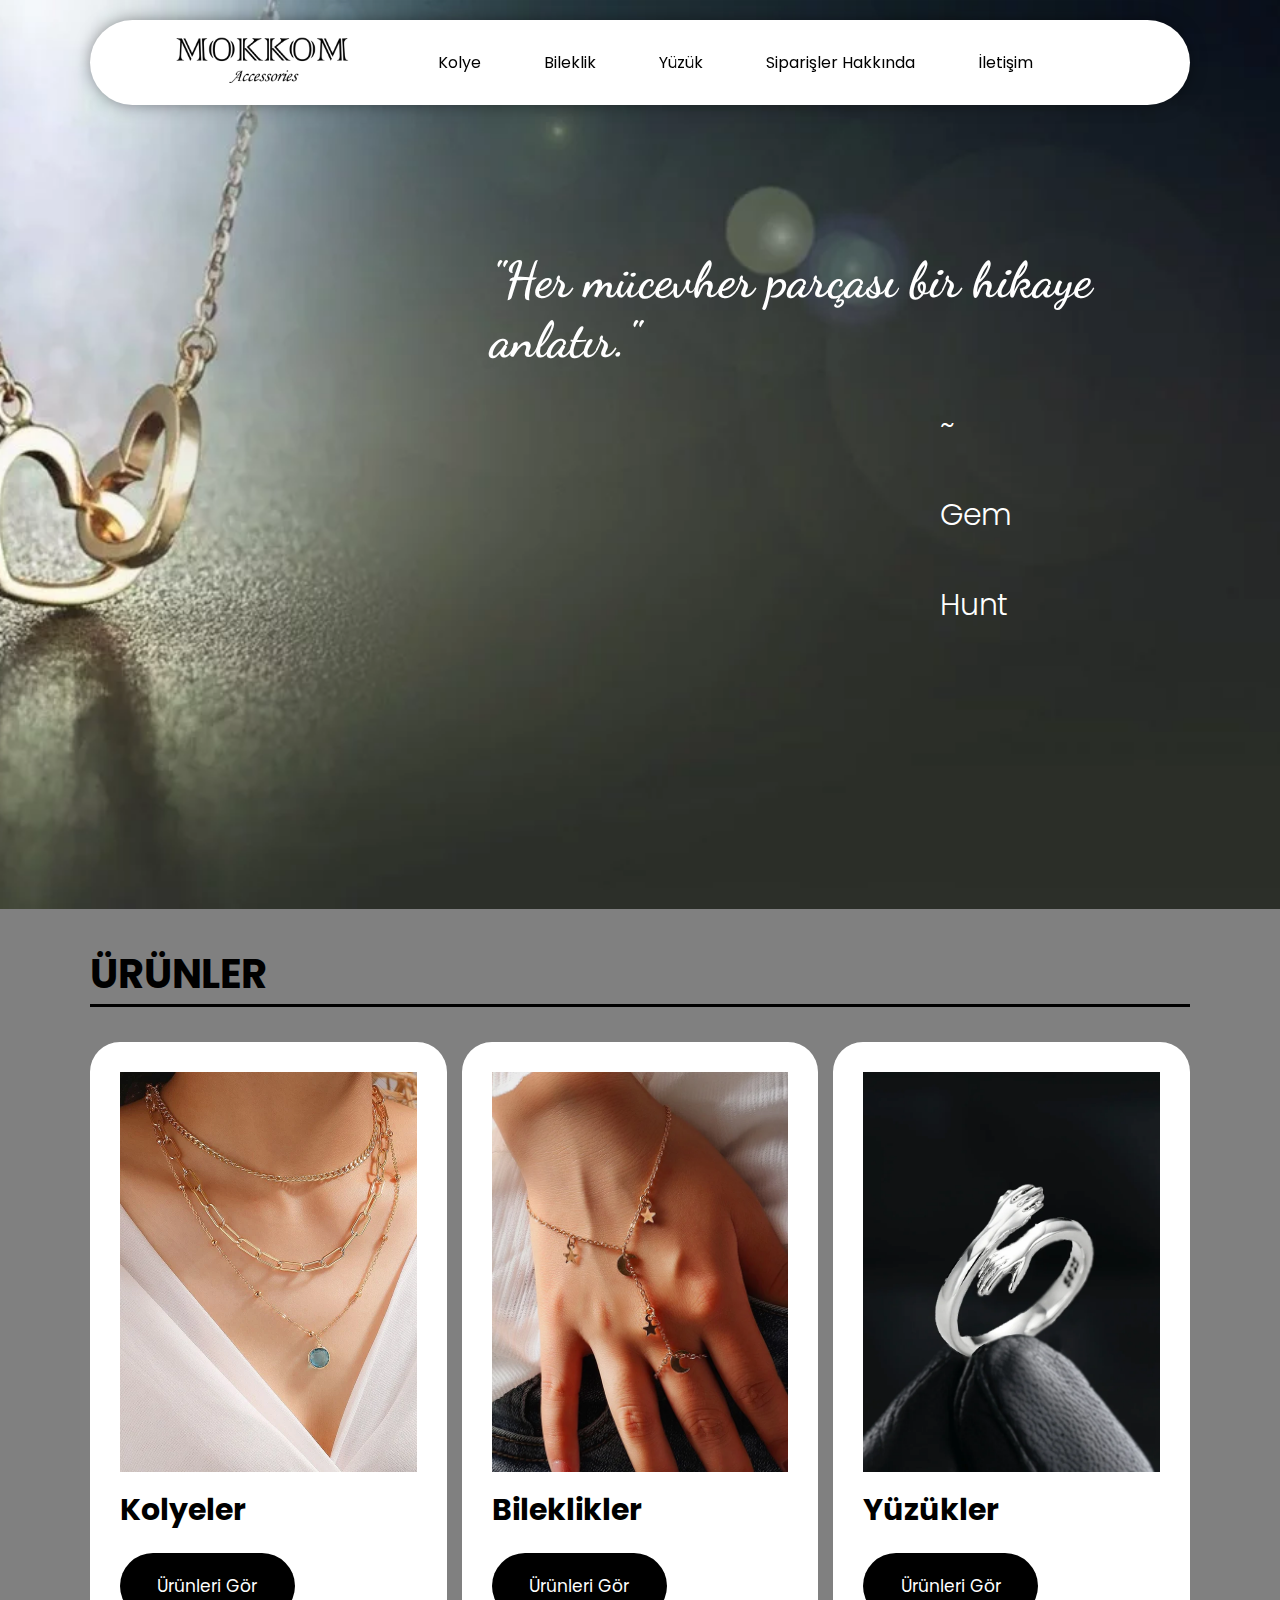
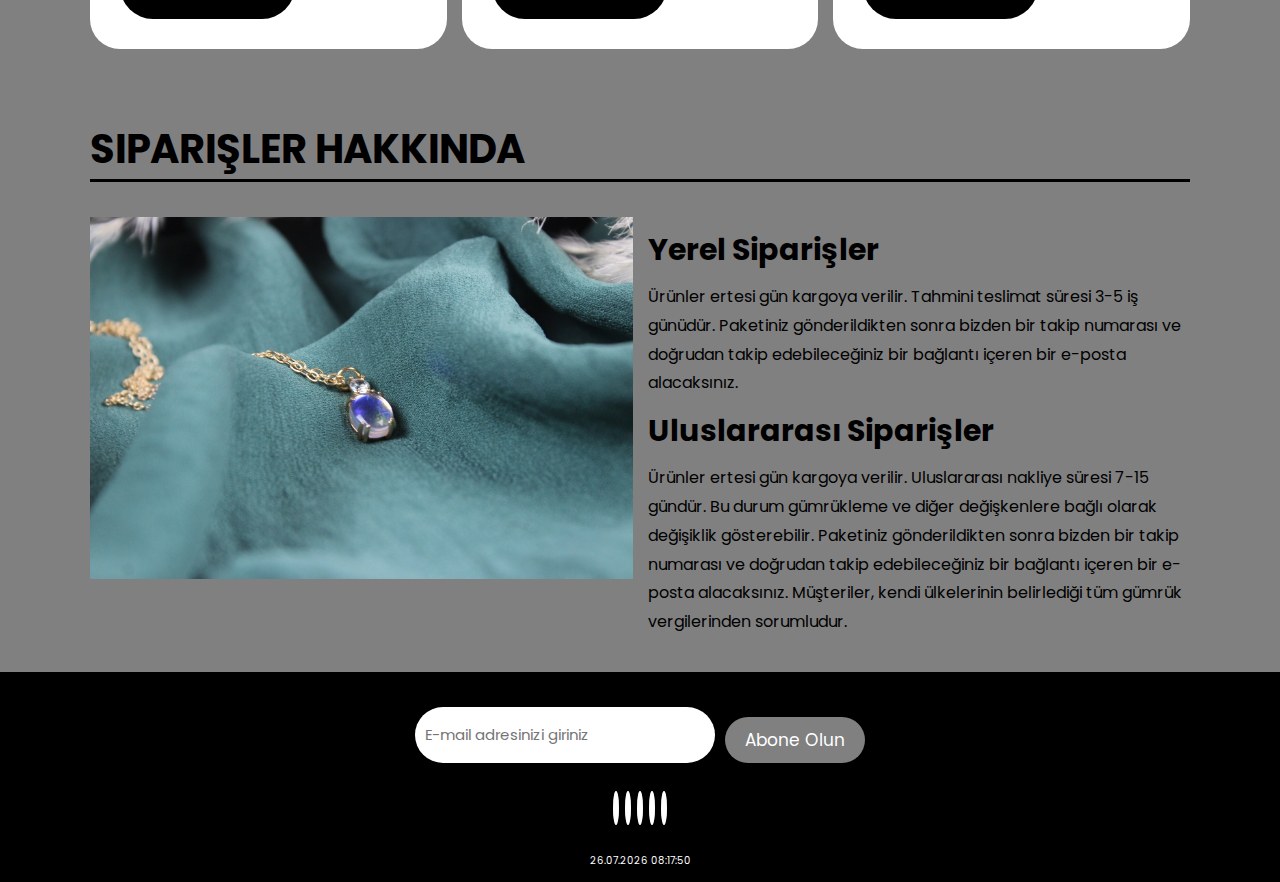
<file: index.html>
<!DOCTYPE html>
<html lang="en">
  <head>
    <meta charset="UTF-8" />
    <meta name="viewport" content="width=device-width, initial-scale=1.0" />
    <title>MOKKOM Accessories</title>

    <!-- Icon kütüphanesi -->
    <link
      rel="stylesheet"
      href="https://cdnjs.cloudflare.com/ajax/libs/font-awesome/6.4.2/css/all.min.css"
      integrity="sha512-z3gLpd7yknf1YoNbCzqRKc4qyor8gaKU1qmn+CShxbuBusANI9QpRohGBreCFkKxLhei6S9CQXFEbbKuqLg0DA=="
      crossorigin="anonymous"
      referrerpolicy="no-referrer"
    />
    <link rel="stylesheet" href="style.css" />
  </head>
  <body>
    <!-- Header start -->
    <header class="header">
      <a href="index.html">
        <img src="logos.webp" class="logo" alt="" />
      </a>
      <nav class="navbar">
        <a href="necklace.html">Kolye</a>
        <a href="bracelet.html">Bileklik</a>
        <a href="ring.html">Yüzük</a>
        <a href="#about">Siparişler Hakkında</a>
        <a href="contact.html">İletişim</a>
      </nav>
      <div class="buttons">
        <button id="buttonsShoping">
          <i class="fa-solid fa-cart-shopping"></i>
        </button>
      </div>
      <div class="cart-items-container" id="cardContainer"></div>
    </header>
    <!-- Header end -->

    <!-- Anasayfa start -->
    <section class="home">
      <div class="content">
        <h3>"Her mücevher parçası bir hikaye anlatır."</h3>
        <p>~ Gem Hunt</p>
      </div>
    </section>
    <!-- Anasayfa end -->

    <!-- Ürünler start -->
    <section class="products">
      <h1 class="heading">Ürünler</h1>
      <div class="box-container">
        <div class="box">
          <div class="box-head">
            <img src="necklace.webp" alt="Kolye" />
            <h3>Kolyeler</h3>
          </div>
          <div class="box-bottom">
            <a href="necklace.html" class="btn">Ürünleri Gör</a>
          </div>
        </div>
        <div class="box">
          <div class="box-head">
            <img src="bracelet.webp" alt="Bileklik" />
            <h3>Bileklikler</h3>
          </div>
          <div class="box-bottom">
            <a href="bracelet.html" class="btn">Ürünleri Gör</a>
          </div>
        </div>
        <div class="box">
          <div class="box-head">
            <img src="hugring.webp" alt="Yüzük" />
            <h3>Yüzükler</h3>
          </div>
          <div class="box-bottom">
            <a href="ring.html" class="btn">Ürünleri Gör</a>
          </div>
        </div>
      </div>
    </section>
    <!-- Ürünler end -->

    <!-- Hakkımızda start -->
    <section id="about" class="about">
      <h1 class="heading">Siparişler Hakkında</h1>
      <div class="row">
        <div class="image">
          <img src="necklaces.jpg" alt="about" />
        </div>
        <div class="content">
          <h3>Yerel Siparişler</h3>
          <p>
            Ürünler ertesi gün kargoya verilir. Tahmini teslimat süresi 3-5 iş
            günüdür. Paketiniz gönderildikten sonra bizden bir takip numarası ve
            doğrudan takip edebileceğiniz bir bağlantı içeren bir e-posta
            alacaksınız.
          </p>
          <h3>Uluslararası Siparişler</h3>
          <p>
            Ürünler ertesi gün kargoya verilir. Uluslararası nakliye süresi 7-15
            gündür. Bu durum gümrükleme ve diğer değişkenlere bağlı olarak
            değişiklik gösterebilir. Paketiniz gönderildikten sonra bizden bir
            takip numarası ve doğrudan takip edebileceğiniz bir bağlantı içeren
            bir e-posta alacaksınız. Müşteriler, kendi ülkelerinin belirlediği
            tüm gümrük vergilerinden sorumludur.
          </p>
        </div>
      </div>
    </section>
    <!-- Hakkımızda end -->

    <!-- Footer start -->
    <section class="footer">
      <div class="email">
        <input
          type="text"
          class="email-input"
          placeholder="E-mail adresinizi giriniz"
        />
        <button class="btn btn-primary">Abone Olun</button>
      </div>
      <div class="share">
        <a href="#" class="fab fa-facebook"></a>
        <a
          href="https://www.instagram.com/mokkomaccessories/"
          class="fab fa-instagram"
        ></a>
        <a
          href="https://tr.pinterest.com/MokkomAccessories"
          class="fab fa-pinterest"
        ></a>
        <a href="#" class="fab fa-linkedin"></a>
        <a
          href="https://www.etsy.com/shop/MokkomAccessories"
          class="fab fa-etsy"
        ></a>
      </div>
      <div class="time" id="zaman"></div>
    </section>
    <!-- Footer end -->

    <script src="script.js"></script>
  </body>
</html>

<!-- site yapımında kullanılan görsel kaynakları
https://www.mokkomonline.com/
https://stock.adobe.com/images/vector-horizontal-banner-with-silver-and-black-tropical-leaves-on-dark-background-best-as-web-banner/326596944 -->
</file>
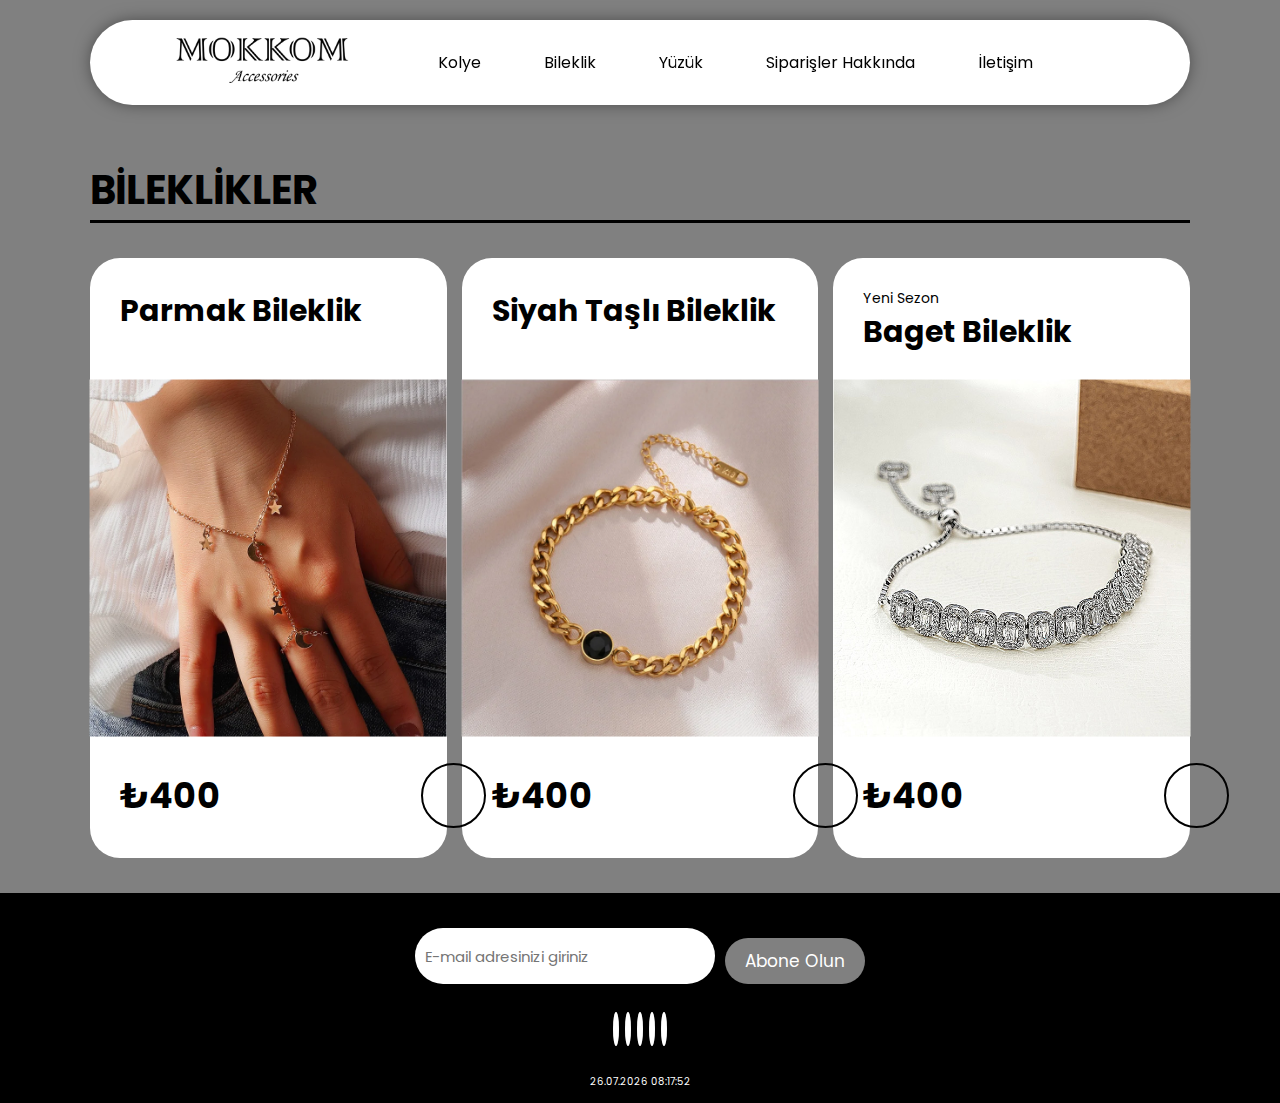
<file: bracelet.html>
<!DOCTYPE html>
<html lang="en">
  <head>
    <meta charset="UTF-8" />
    <meta name="viewport" content="width=device-width, initial-scale=1.0" />
    <title>Bileklik</title>

    <!-- Icon kütüphanesi -->
    <link
      rel="stylesheet"
      href="https://cdnjs.cloudflare.com/ajax/libs/font-awesome/6.4.2/css/all.min.css"
      integrity="sha512-z3gLpd7yknf1YoNbCzqRKc4qyor8gaKU1qmn+CShxbuBusANI9QpRohGBreCFkKxLhei6S9CQXFEbbKuqLg0DA=="
      crossorigin="anonymous"
      referrerpolicy="no-referrer"
    />

    <link rel="stylesheet" href="style.css" />
  </head>
  <body>
    <!-- header start -->
    <header class="header">
      <a href="index.html">
        <img src="logos.webp" class="logo" alt="" />
      </a>
      <nav class="navbar">
        <a href="necklace.html">Kolye</a>
        <a href="bracelet.html">Bileklik</a>
        <a href="ring.html">Yüzük</a>
        <a href="/index.html#about">Siparişler Hakkında</a>
        <a href="contact.html">İletişim</a>
      </nav>
      <div class="buttons">
        <button id="buttonsShoping">
          <i class="fa-solid fa-cart-shopping"></i>
        </button>
      </div>
      <div class="cart-items-container" id="cardContainer"></div>
    </header>
    <!-- header end -->

    <!-- listing bracelets start -->
    <section class="listing" id="braceletsListing">
      <h1 class="heading">BİLEKLİKLER</h1>
      <div class="box-container">
        <div class="box" data-product-id="bracelet1">
          <div class="box-head">
            <a href="#" class="name">Parmak Bileklik</a>
          </div>
          <div class="img">
            <img src="brace1.webp" alt="" />
          </div>
          <div class="box-bottom">
            <div class="info">
              <b class="price">₺400</b>
            </div>
            <div class="listing-btn">
              <a
                href="#"
                onclick="addToCart('bracelet1', 'Parmak Bileklik', 400, 'brace1.webp')"
              >
                <i class="fas fa-plus"></i>
              </a>
            </div>
          </div>
        </div>
        <div class="box" data-product-id="bracelet2">
          <div class="box-head">
            <a href="#" class="name">Siyah Taşlı Bileklik</a>
          </div>
          <div class="img">
            <img src="brace2.webp" alt="" />
          </div>
          <div class="box-bottom">
            <div class="info">
              <b class="price">₺400</b>
            </div>
            <div class="listing-btn">
              <a
                href="#"
                onclick="addToCart('bracelet2', 'Siyah Taşlı Bileklik', 400, 'brace2.webp')"
              >
                <i class="fas fa-plus"></i>
              </a>
            </div>
          </div>
        </div>
        <div class="box" data-product-id="bracelet3">
          <div class="box-head">
            <span class="title">Yeni Sezon</span>
            <a href="#" class="name">Baget Bileklik</a>
          </div>
          <div class="img">
            <img src="brace3.jpeg" alt="" />
          </div>
          <div class="box-bottom">
            <div class="info">
              <b class="price">₺400</b>
            </div>
            <div class="listing-btn">
              <a
                href="#"
                onclick="addToCart('bracelet3', 'Baget Bileklik', 400, 'brace3.jpeg')"
              >
                <i class="fas fa-plus"></i>
              </a>
            </div>
          </div>
        </div>
      </div>
    </section>
    <!-- listing bracelets end -->

    <!-- footer section start -->
    <section class="footer">
      <div class="email">
        <input
          type="text"
          class="email-input"
          placeholder="E-mail adresinizi giriniz"
        />
        <button class="btn btn-primary">Abone Olun</button>
      </div>
      <div class="share">
        <a href="#" class="fab fa-facebook"></a>
        <a
          href="https://www.instagram.com/mokkomaccessories/"
          class="fab fa-instagram"
        ></a>
        <a
          href="https://tr.pinterest.com/MokkomAccessories"
          class="fab fa-pinterest"
        ></a>
        <a href="#" class="fab fa-linkedin"></a>
        <a
          href="https://www.etsy.com/shop/MokkomAccessories"
          class="fab fa-etsy"
        ></a>
      </div>
      <div class="time" id="zaman"></div>
    </section>
    <!-- footer section end -->

    <script src="script.js"></script>
  </body>
</html>
</file>
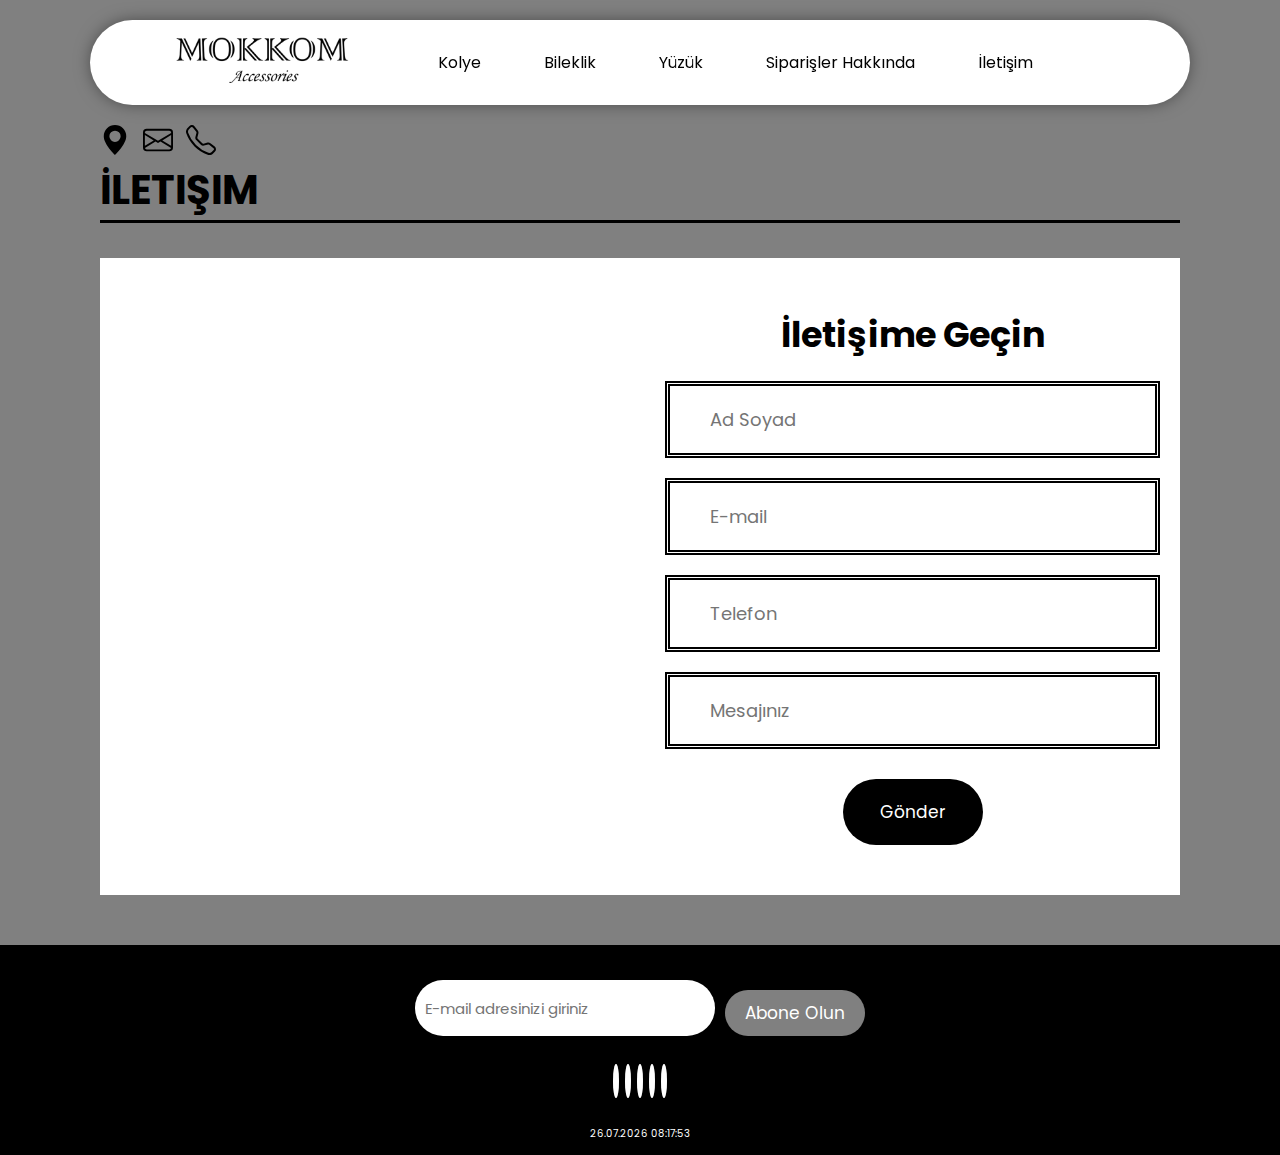
<file: contact.html>
<!DOCTYPE html>
<html lang="en">
  <head>
    <meta charset="UTF-8" />
    <meta name="viewport" content="width=device-width, initial-scale=1.0" />
    <title>İletişim</title>

    <!-- icon kütüphanesi -->
    <link
      rel="stylesheet"
      href="https://cdnjs.cloudflare.com/ajax/libs/font-awesome/6.4.2/css/all.min.css"
      integrity="sha512-z3gLpd7yknf1YoNbCzqRKc4qyor8gaKU1qmn+CShxbuBusANI9QpRohGBreCFkKxLhei6S9CQXFEbbKuqLg0DA=="
      crossorigin="anonymous"
      referrerpolicy="no-referrer"
    />

    <link rel="stylesheet" href="style.css" />
  </head>
  <body>
    <!-- Header start -->
    <header class="header">
      <a href="index.html">
        <img src="logos.webp" class="logo" alt="" />
      </a>
      <nav class="navbar">
        <a href="necklace.html">Kolye</a>
        <a href="bracelet.html">Bileklik</a>
        <a href="ring.html">Yüzük</a>
        <a href="#about">Siparişler Hakkında</a>
        <a href="contact.html">İletişim</a>
      </nav>
      <div class="buttons">
        <button id="buttonsShoping">
          <i class="fa-solid fa-cart-shopping"></i>
        </button>
      </div>
      <div class="cart-items-container" id="cardContainer"></div>
    </header>
    <!-- Header end -->

    <!-- bootstrap icon start -->
    <div class="bootstrapicon">
      <svg
        class="location"
        xmlns="http://www.w3.org/2000/svg"
        width="30"
        height="30"
        fill="currentColor"
        class="bi bi-geo-alt-fill"
        viewBox="0 0 16 16"
      >
        <path
          d="M8 16s6-5.686 6-10A6 6 0 0 0 2 6c0 4.314 6 10 6 10m0-7a3 3 0 1 1 0-6 3 3 0 0 1 0 6"
        />
      </svg>
      <svg
        class="mail"
        xmlns="http://www.w3.org/2000/svg"
        width="30"
        height="30"
        fill="currentColor"
        class="bi bi-envelope"
        viewBox="0 0 16 16"
      >
        <path
          d="M0 4a2 2 0 0 1 2-2h12a2 2 0 0 1 2 2v8a2 2 0 0 1-2 2H2a2 2 0 0 1-2-2zm2-1a1 1 0 0 0-1 1v.217l7 4.2 7-4.2V4a1 1 0 0 0-1-1zm13 2.383-4.708 2.825L15 11.105zm-.034 6.876-5.64-3.471L8 9.583l-1.326-.795-5.64 3.47A1 1 0 0 0 2 13h12a1 1 0 0 0 .966-.741M1 11.105l4.708-2.897L1 5.383z"
        />
      </svg>
      <svg
        class="phone"
        xmlns="http://www.w3.org/2000/svg"
        width="30"
        height="30"
        fill="currentColor"
        class="bi bi-telephone"
        viewBox="0 0 16 16"
      >
        <path
          d="M3.654 1.328a.678.678 0 0 0-1.015-.063L1.605 2.3c-.483.484-.661 1.169-.45 1.77a17.568 17.568 0 0 0 4.168 6.608 17.569 17.569 0 0 0 6.608 4.168c.601.211 1.286.033 1.77-.45l1.034-1.034a.678.678 0 0 0-.063-1.015l-2.307-1.794a.678.678 0 0 0-.58-.122l-2.19.547a1.745 1.745 0 0 1-1.657-.459L5.482 8.062a1.745 1.745 0 0 1-.46-1.657l.548-2.19a.678.678 0 0 0-.122-.58L3.654 1.328zM1.884.511a1.745 1.745 0 0 1 2.612.163L6.29 2.98c.329.423.445.974.315 1.494l-.547 2.19a.678.678 0 0 0 .178.643l2.457 2.457a.678.678 0 0 0 .644.178l2.189-.547a1.745 1.745 0 0 1 1.494.315l2.306 1.794c.829.645.905 1.87.163 2.611l-1.034 1.034c-.74.74-1.846 1.065-2.877.702a18.634 18.634 0 0 1-7.01-4.42 18.634 18.634 0 0 1-4.42-7.009c-.362-1.03-.037-2.137.703-2.877L1.885.511z"
        />
      </svg>
    </div>
    <!-- bootstrap icon end -->

    <!-- contact section start -->
    <seciton class="contact">
      <h1 style="margin-left: 10rem; margin-right: 10rem" class="heading">
        İletişim
      </h1>
      <div
        style="margin-left: 10rem; margin-right: 10rem; margin-bottom: 5rem"
        class="row"
      >
        <iframe
          class="map"
          src="https://www.google.com/maps/embed?pb=!1m18!1m12!1m3!1d37267.143196701545!2d29.008726510064648!3d41.02212157084492!2m3!1f0!2f0!3f0!3m2!1i1024!2i768!4f13.1!3m3!1m2!1s0x14cab776a3d8d151%3A0x806c5b45845f4c0f!2zw5xza8O8ZGFyIE1leWRhbg!5e0!3m2!1str!2str!4v1701075861430!5m2!1str!2str"
          loading="lazy"
          referrerpolicy="no-referrer-when-downgrade"
        ></iframe>
        <form>
          <h3>İletişime Geçin</h3>
          <div class="inputBox">
            <i class="fas fa-user"></i>
            <input type="text" placeholder="Ad Soyad" />
          </div>
          <div class="inputBox">
            <i class="fas fa-envelope"></i>
            <input type="email" placeholder="E-mail" />
          </div>
          <div class="inputBox">
            <i class="fas fa-phone"></i>
            <input type="number" placeholder="Telefon" />
          </div>
          <div class="inputBox">
            <i class="fa-solid fa-pencil"></i>
            <input type="text" placeholder="Mesajınız" />
          </div>
          <input type="submit" class="btn" value="Gönder" />
        </form>
      </div>
    </seciton>
    <!-- contact section end -->

    <!-- footer section start -->
    <section class="footer">
      <div class="email">
        <input
          type="text"
          class="email-input"
          placeholder="E-mail adresinizi giriniz"
        />
        <button class="btn btn-primary">Abone Olun</button>
      </div>
      <div class="share">
        <a href="#" class="fab fa-facebook"></a>
        <a
          href="https://www.instagram.com/mokkomaccessories/"
          class="fab fa-instagram"
        ></a>
        <a
          href="https://tr.pinterest.com/MokkomAccessories"
          class="fab fa-pinterest"
        ></a>
        <a href="#" class="fab fa-linkedin"></a>
        <a
          href="https://www.etsy.com/shop/MokkomAccessories"
          class="fab fa-etsy"
        ></a>
      </div>
      <div class="time" id="zaman"></div>
    </section>
    <!-- footer section end -->

    <script src="script.js"></script>
  </body>
</html>
</file>
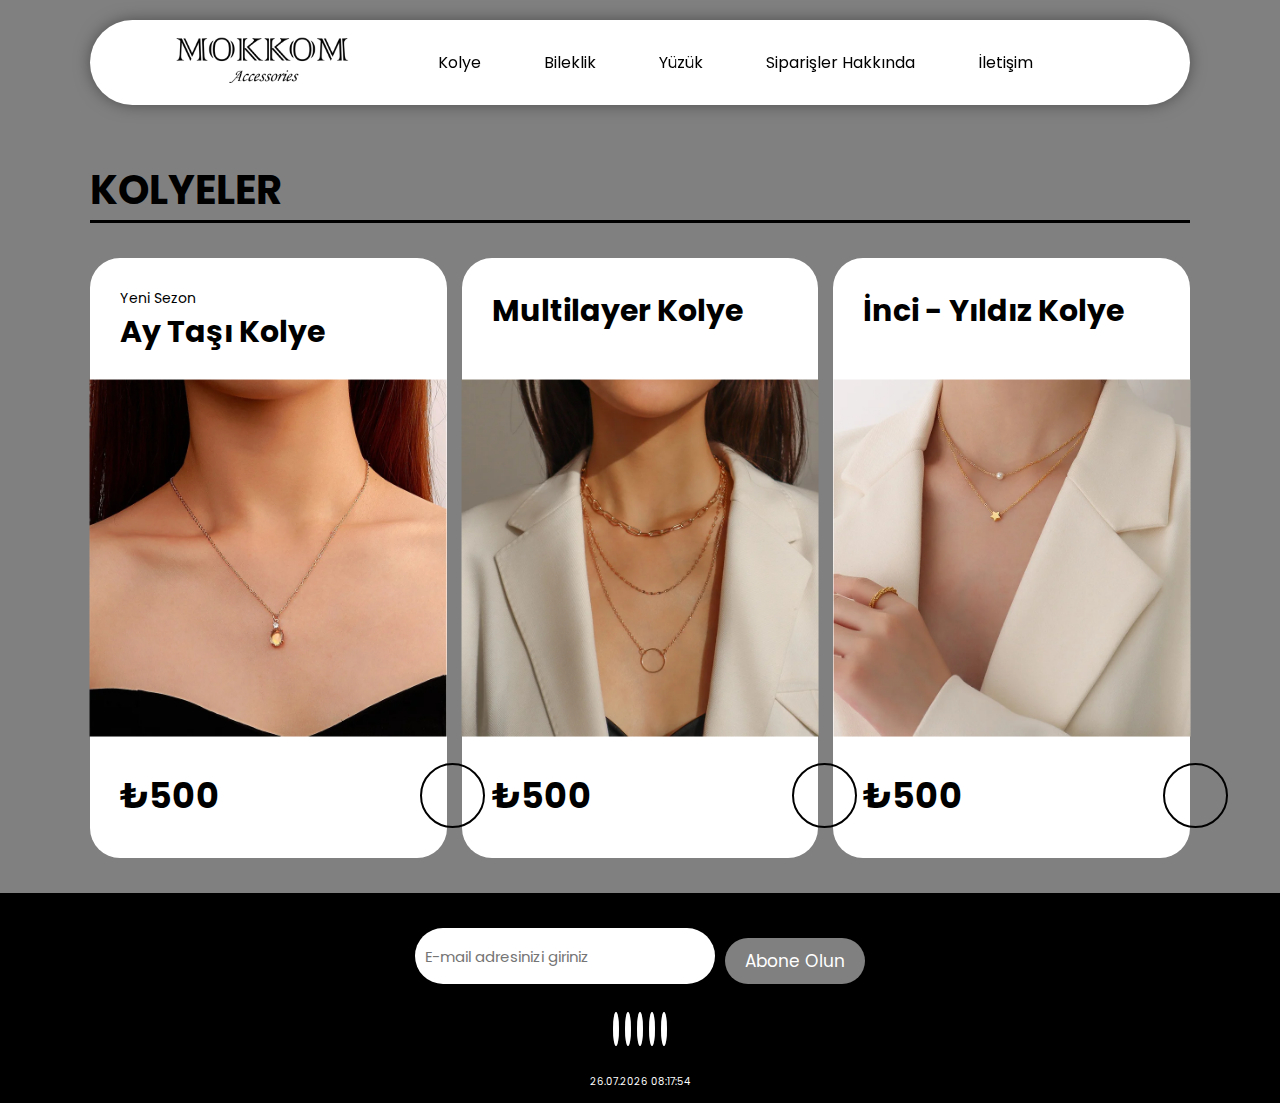
<file: necklace.html>
<!DOCTYPE html>
<html lang="en">
  <head>
    <meta charset="UTF-8" />
    <meta name="viewport" content="width=device-width, initial-scale=1.0" />
    <title>Kolye</title>

    <!-- icon kütüphanesi -->
    <link
      rel="stylesheet"
      href="https://cdnjs.cloudflare.com/ajax/libs/font-awesome/6.4.2/css/all.min.css"
      integrity="sha512-z3gLpd7yknf1YoNbCzqRKc4qyor8gaKU1qmn+CShxbuBusANI9QpRohGBreCFkKxLhei6S9CQXFEbbKuqLg0DA=="
      crossorigin="anonymous"
      referrerpolicy="no-referrer"
    />

    <link rel="stylesheet" href="style.css" />
  </head>
  <body>
    <!-- header start -->
    <header class="header">
      <a href="index.html">
        <img src="logos.webp" class="logo" alt="" />
      </a>
      <nav class="navbar">
        <a href="necklace.html">Kolye</a>
        <a href="bracelet.html">Bileklik</a>
        <a href="ring.html">Yüzük</a>
        <a href="/index.html#about">Siparişler Hakkında</a>
        <a href="contact.html">İletişim</a>
      </nav>
      <div class="buttons">
        <button id="buttonsShoping">
          <i class="fa-solid fa-cart-shopping"></i>
        </button>
      </div>
      <div class="cart-items-container" id="cardContainer"></div>
    </header>
    <!-- header end -->

    <!-- listing necklaces start -->
    <section class="listing">
      <h1 class="heading">KOLYELER</h1>
      <div class="box-container">
        <div class="box" data-product-id="necklace1">
          <div class="box-head">
            <span class="title">Yeni Sezon</span>
            <a href="#" class="name">Ay Taşı Kolye</a>
          </div>
          <div class="img">
            <img src="necklace1.webp" alt="" />
          </div>
          <div class="box-bottom">
            <div class="info">
              <b class="price">₺500</b>
            </div>
            <div class="listing-btn">
              <a
                href="#"
                onclick="addToCart('necklace1', 'Ay Taşı Kolye', 500, 'necklace1.webp')"
              >
                <i class="fas fa-plus"></i>
              </a>
            </div>
          </div>
        </div>
        <div class="box" data-product-id="necklace2">
          <div class="box-head">
            <a href="#" class="name">Multilayer Kolye</a>
          </div>
          <div class="img">
            <img src="necklace2.webp" alt="" />
          </div>
          <div class="box-bottom">
            <div class="info">
              <b class="price">₺500</b>
            </div>
            <div class="listing-btn">
              <a
                href="#"
                onclick="addToCart('necklace2', 'Multilayer Kolye', 500, 'necklace2.webp')"
              >
                <i class="fas fa-plus"></i>
              </a>
            </div>
          </div>
        </div>
        <div class="box" data-product-id="necklace3">
          <div class="box-head">
            <a href="#" class="name">İnci - Yıldız Kolye</a>
          </div>
          <div class="img">
            <img src="necklace3.webp" alt="" />
          </div>
          <div class="box-bottom">
            <div class="info">
              <b class="price">₺500</b>
            </div>
            <div class="listing-btn">
              <a
                href="#"
                onclick="addToCart('necklace3', 'İnci - Yıldız Kolye', 500, 'necklace3.webp')"
              >
                <i class="fas fa-plus"></i>
              </a>
            </div>
          </div>
        </div>
      </div>
    </section>
    <!-- listing necklaces end -->

    <!-- footer section start -->
    <section class="footer">
      <div class="email">
        <input
          type="text"
          class="email-input"
          placeholder="E-mail adresinizi giriniz"
        />
        <button class="btn btn-primary">Abone Olun</button>
      </div>
      <div class="share">
        <a href="#" class="fab fa-facebook"></a>
        <a
          href="https://www.instagram.com/mokkomaccessories/"
          class="fab fa-instagram"
        ></a>
        <a
          href="https://tr.pinterest.com/MokkomAccessories"
          class="fab fa-pinterest"
        ></a>
        <a href="#" class="fab fa-linkedin"></a>
        <a
          href="https://www.etsy.com/shop/MokkomAccessories"
          class="fab fa-etsy"
        ></a>
      </div>
      <div class="time" id="zaman"></div>
    </section>
    <!-- footer section end -->

    <script src="script.js"></script>
  </body>
</html>
</file>
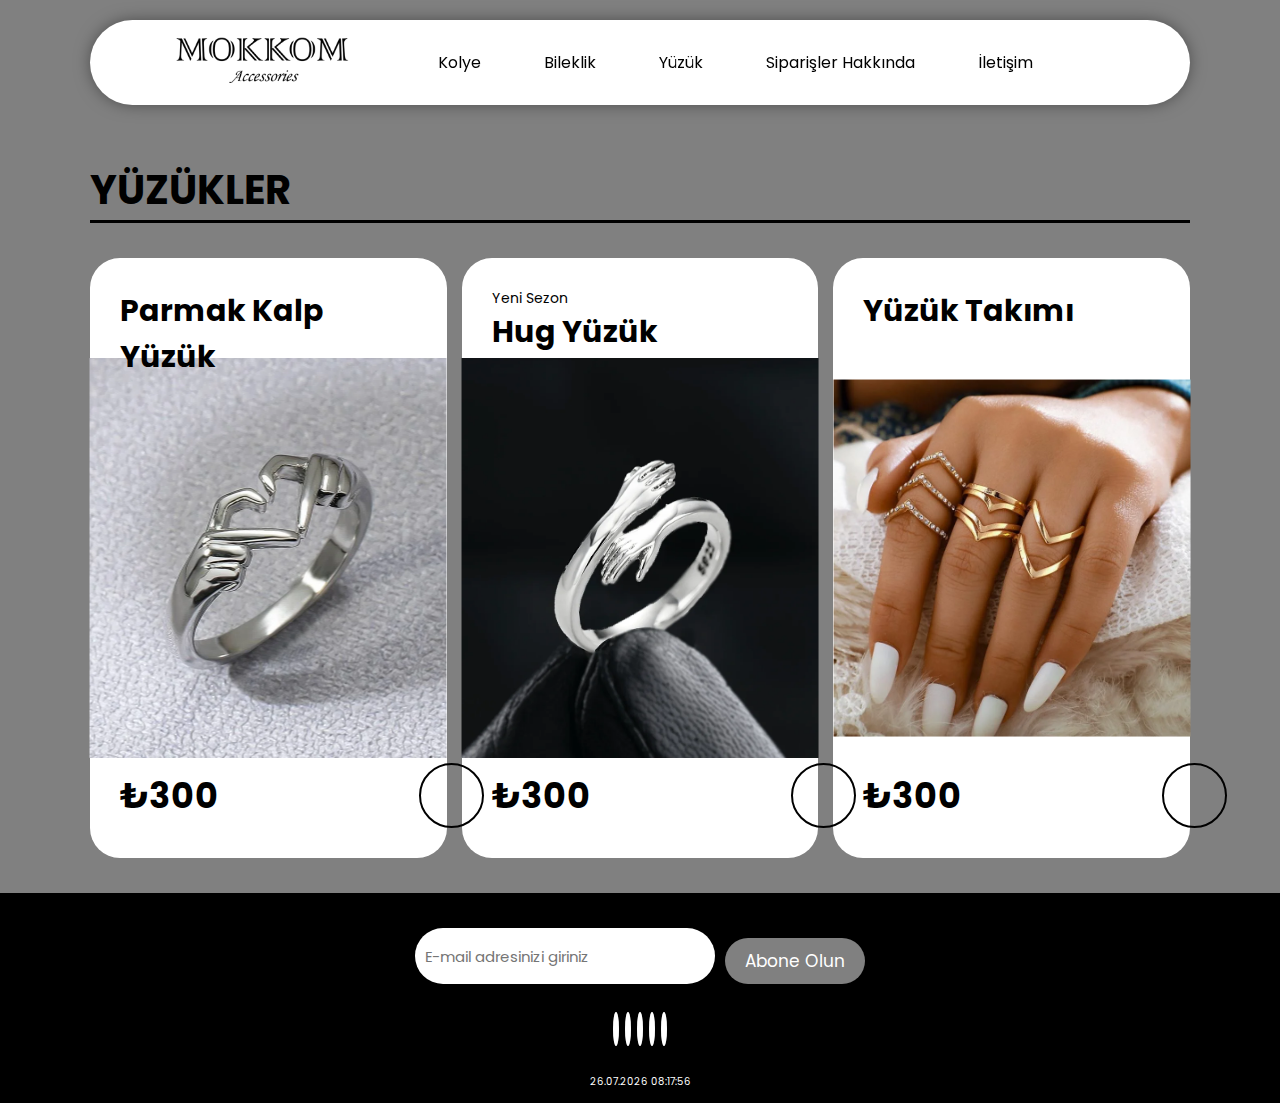
<file: ring.html>
<!DOCTYPE html>
<html lang="en">
  <head>
    <meta charset="UTF-8" />
    <meta name="viewport" content="width=device-width, initial-scale=1.0" />
    <title>Yüzük</title>
    <link rel="stylesheet" href="style.css" />

    <!-- icon kütüphanesi -->
    <link
      rel="stylesheet"
      href="https://cdnjs.cloudflare.com/ajax/libs/font-awesome/6.4.2/css/all.min.css"
      integrity="sha512-z3gLpd7yknf1YoNbCzqRKc4qyor8gaKU1qmn+CShxbuBusANI9QpRohGBreCFkKxLhei6S9CQXFEbbKuqLg0DA=="
      crossorigin="anonymous"
      referrerpolicy="no-referrer"
    />
  </head>
  <body>
    <!-- header start -->
    <header class="header">
      <a href="index.html">
        <img src="logos.webp" class="logo" alt="" />
      </a>
      <nav class="navbar">
        <a href="necklace.html">Kolye</a>
        <a href="bracelet.html">Bileklik</a>
        <a href="ring.html">Yüzük</a>
        <a href="/index.html#about">Siparişler Hakkında</a>
        <a href="contact.html">İletişim</a>
      </nav>
      <div class="buttons">
        <button id="buttonsShoping">
          <i class="fa-solid fa-cart-shopping"></i>
        </button>
      </div>
      <div class="cart-items-container" id="cardContainer"></div>
    </header>
    <!-- header end -->

    <!-- listing rings start -->
    <section class="listing">
      <h1 class="heading">YÜZÜKLER</h1>
      <div class="box-container">
        <div class="box" data-product-id="ring1">
          <div class="box-head">
            <a href="#" class="name">Parmak Kalp Yüzük</a>
          </div>
          <div class="img">
            <img class="img1" src="rings1.webp" alt="" />
          </div>
          <div class="box-bottom">
            <div class="info">
              <b class="price">₺300</b>
            </div>
            <div class="listing-btn">
              <a
                href="#"
                onclick="addToCart('ring1', 'Parmak Kalp Yüzük', 300, 'rings1.webp')"
              >
                <i class="fas fa-plus"></i>
              </a>
            </div>
          </div>
        </div>
        <div class="box" data-product-id="ring2">
          <div class="box-head">
            <span class="title">Yeni Sezon</span>
            <a href="#" class="name">Hug Yüzük</a>
          </div>
          <div class="img">
            <img class="img2" src="rings2.webp" alt="" />
          </div>
          <div class="box-bottom">
            <div class="info">
              <b class="price">₺300</b>
            </div>
            <div class="listing-btn">
              <a
                href="#"
                onclick="addToCart('ring2', 'Hug Yüzük', 300, 'rings2.webp')"
              >
                <i class="fas fa-plus"></i>
              </a>
            </div>
          </div>
        </div>
        <div class="box" data-product-id="ring3">
          <div class="box-head">
            <a href="#" class="name">Yüzük Takımı</a>
          </div>
          <div class="img">
            <img src="rings3.webp" alt="" />
          </div>
          <div class="box-bottom">
            <div class="info">
              <b class="price">₺300</b>
            </div>
            <div class="listing-btn">
              <a
                href="#"
                onclick="addToCart('ring3', 'Yüzük Takımı', 300, 'rings3.webp')"
              >
                <i class="fas fa-plus"></i>
              </a>
            </div>
          </div>
        </div>
      </div>
    </section>
    <!-- listing rings end -->

    <!-- footer section start -->
    <section class="footer">
      <div class="email">
        <input
          type="text"
          class="email-input"
          placeholder="E-mail adresinizi giriniz"
        />
        <button class="btn btn-primary">Abone Olun</button>
      </div>
      <div class="share">
        <a href="#" class="fab fa-facebook"></a>
        <a
          href="https://www.instagram.com/mokkomaccessories/"
          class="fab fa-instagram"
        ></a>
        <a
          href="https://tr.pinterest.com/MokkomAccessories"
          class="fab fa-pinterest"
        ></a>
        <a href="#" class="fab fa-linkedin"></a>
        <a
          href="https://www.etsy.com/shop/MokkomAccessories"
          class="fab fa-etsy"
        ></a>
      </div>
      <div class="time" id="zaman"></div>
    </section>
    <!-- footer section end -->

    <script src="script.js"></script>
  </body>
</html>
</file>
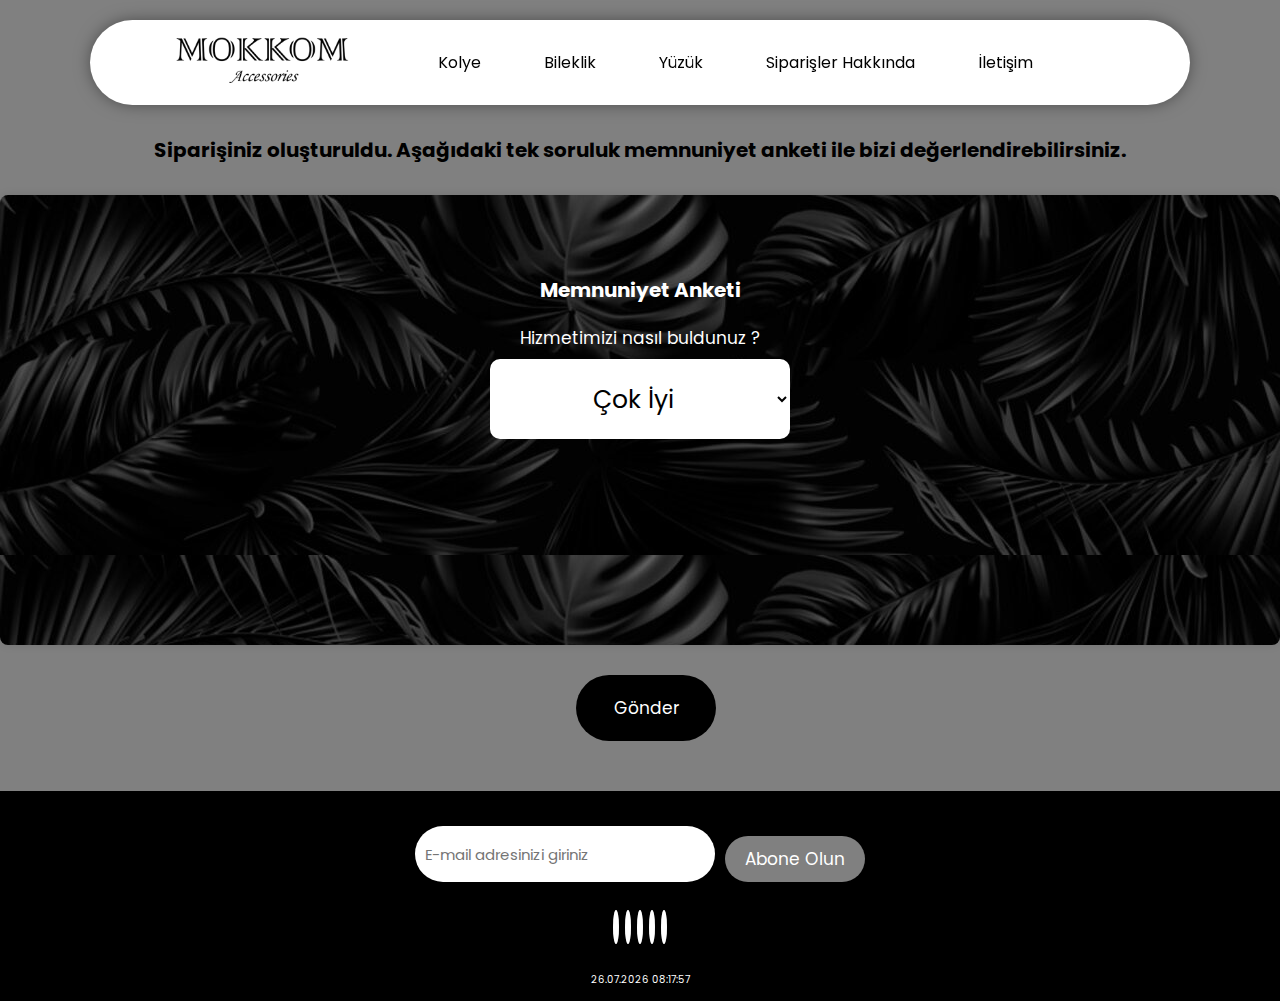
<file: survey.html>
<!DOCTYPE html>
<html lang="en">
  <head>
    <meta charset="UTF-8" />
    <meta name="viewport" content="width=device-width, initial-scale=1.0" />
    <title>Memnuniyet Anketi</title>
    <link
      rel="stylesheet"
      href="https://cdnjs.cloudflare.com/ajax/libs/font-awesome/6.4.2/css/all.min.css"
      integrity="sha512-z3gLpd7yknf1YoNbCzqRKc4qyor8gaKU1qmn+CShxbuBusANI9QpRohGBreCFkKxLhei6S9CQXFEbbKuqLg0DA=="
      crossorigin="anonymous"
      referrerpolicy="no-referrer"
    />
    <link rel="stylesheet" href="style.css" />
  </head>
  <body>
    <!-- Header başlangıç -->
    <header class="header">
      <a href="index.html">
        <img src="logos.webp" class="logo" alt="" />
      </a>
      <nav class="navbar">
        <a href="necklace.html">Kolye</a>
        <a href="bracelet.html">Bileklik</a>
        <a href="ring.html">Yüzük</a>
        <a href="#about">Siparişler Hakkında</a>
        <a href="contact.html">İletişim</a>
      </nav>
      <div class="buttons">
        <button id="buttonsShoping">
          <i class="fa-solid fa-cart-shopping"></i>
        </button>
      </div>
      <div class="cart-items-container" id="cardContainer"></div>
    </header>
    <!-- Header son -->

    <!-- Memnuniyet Anketi Başlangıç -->
    <div class="created">
      <h1>
        Siparişiniz oluşturuldu. Aşağıdaki tek soruluk memnuniyet anketi ile
        bizi değerlendirebilirsiniz.
      </h1>
    </div>

    <div class="survey">
      <h1>Memnuniyet Anketi</h1>
      <label>Hizmetimizi nasıl buldunuz ?</label>
      <select id="satisfaction">
        <option value="Çok İyi">Çok İyi</option>
        <option value="İyi">İyi</option>
        <option value="Orta">Orta</option>
        <option value="Kötü">Kötü</option>
        <option value="Çok Kötü">Çok Kötü</option>
      </select>
    </div>
    <button class="btn-survey" onclick="submitSurvey()">Gönder</button>
    <div id="result"></div>
    <!-- Memnuniyet Anketi Bitiş -->

    <!-- Footer başlangıç -->
    <section class="footer">
      <div class="email">
        <input
          type="text"
          class="email-input"
          placeholder="E-mail adresinizi giriniz"
        />
        <button class="btn btn-primary">Abone Olun</button>
      </div>
      <div class="share">
        <a href="#" class="fab fa-facebook"></a>
        <a
          href="https://www.instagram.com/mokkomaccessories/"
          class="fab fa-instagram"
        ></a>
        <a
          href="https://tr.pinterest.com/MokkomAccessories"
          class="fab fa-pinterest"
        ></a>
        <a href="#" class="fab fa-linkedin"></a>
        <a
          href="https://www.etsy.com/shop/MokkomAccessories"
          class="fab fa-etsy"
        ></a>
      </div>
      <div class="time" id="zaman"></div>
    </section>
    <!-- Footer son -->

    <script src="script.js"></script>
  </body>
</html>
</file>
<file: style.css>
@import url("https://fonts.googleapis.com/css2?family=Poppins:wght@100;300;400;500;600&display=swap");
@import url("https://fonts.googleapis.com/css2?family=Dancing+Script:wght@500&display=swap");

:root {
  --main-color: gray;
  --black-color: #000000;
  --border: 0.1rem solid rgba(255, 255, 255, 0.4);
}

* {
  font-family: "Poppins", sans-serif;
  margin: 0;
  padding: 0;
  box-sizing: border-box;
  outline: none;
  border: none;
  text-decoration: none;
  /* text-transform: capitalize; */
  transition: 0.4s ease;
}

html {
  font-size: 62.5%; /* tam sayı olması için px rem dönüşümü (10px=1rem)*/
  overflow-x: hidden; /* yatay eksende scroll bar gizleme */
  scroll-padding-top: 9rem;
  scroll-behavior: smooth; /* geçişlerin yumuşak olması içim */
}

body {
  background-color: var(--main-color);
}

section {
  padding: 3.5rem 7%;
}

.btn {
  margin-top: 1rem;
  display: inline-block;
  padding: 2rem 3.75rem;
  border-radius: 30rem;
  font-size: 1.7rem;
  color: white;
  background-color: var(--black-color);
  cursor: pointer;
}

.btn:hover {
  background-color: gray;
  color: black;
}

.heading {
  color: black;
  text-transform: uppercase;
  font-size: 4rem;
  margin-bottom: 3.5rem;
  border-bottom: 0.3rem solid black;
}

.logo {
  width: 200px;
  height: 80px;
  padding: 10px;
  margin-left: 10px;
}

.buttons {
  width: 20px;
  height: 20px;
}

.email-input {
  font-size: 1.5rem;
  color: black;
  padding: 1rem;
  text-transform: none;
  border-radius: 3rem;
}

/* header  başlangıç*/
.header .logo img {
  height: 10rem;
}

.header {
  background-color: white;
  display: flex;
  align-items: center;
  justify-content: space-around;
  padding: 0 3%;
  margin: 2rem 7%;
  border-radius: 30rem;
  box-shadow: 0px 0px 17px -2px rgba(0, 0, 0, 0.5);
  position: sticky;
  top: 0;
  z-index: 1000;
  /* header'ın her zaman önde olması için */
}

.header .navbar a {
  margin: 0 3rem;
  font-size: 1.6rem;
  color: var(--black-color);
  border-bottom: 0.2rem solid transparent;
}

.header .navbar a:hover {
  border-color: black;
  padding-bottom: 0.5rem;
}

.header .buttons button {
  cursor: pointer;
  font-size: 2.5rem;
  margin-left: 2rem;
  background-color: transparent;
}

/* header bitiş */

/* sepet */

.header .cart-items-container {
  position: absolute;
  top: 77%;
  height: auto;
  width: 35rem;
  background-color: rgb(63, 85, 90);
  box-shadow: 0px 20px 14px 0px rgb(0 0 0 / 75%);
  display: none;
  right: 2%;
  border-radius: 3rem;
  padding: 20px;
}

.header .cart-items-container .active {
  right: 3rem;
}

.header .cart-items-container .cart-item {
  position: relative;
  display: flex;
  align-items: center;
  gap: 1.5rem;
  padding: 18px;
  border-radius: 3rem;
}

.header .cart-items-container .cart-item:hover {
  box-shadow: 0px 0px 8px 0px white;
}

.header .cart-items-container .btn {
  width: 100%;
  text-align: center;
  border-radius: unset;
  border-radius: 1.5rem;
}

.header .cart-items-container .btn:hover {
  background-color: #fff;
}

.header .cart-items-container .cart-item .fa-times {
  position: absolute;
  top: 1.5rem;
  right: 1.5rem;
  font-size: 2rem;
  cursor: pointer;
  color: white;
  /* color: var(--black-color); */
}

.header .cart-items-container .cart-item .content h3 {
  font-size: 2rem;
  color: white;
  padding-bottom: 0.5rem;
}

.header .cart-items-container .cart-item .content .price {
  font-size: 1.5rem;
  color: rgba(255, 255, 255, 0.5);
  /* color: var(--black-color); */
}

.header .cart-items-container .cart-item img {
  height: 7rem;
  width: 7rem;
  border-radius: 1rem;
}

.empty-cart-message {
  font-size: 17px;
  color: white;
}

/* sepet */

/* home başlangıç */
.home {
  min-height: 101vh;
  background: url(bg.webp) no-repeat;
  background-size: cover;
  background-position: center;
  margin-top: -12.5rem;
  display: flex;
  align-items: center;
}

.home .content {
  min-width: 60rem;
  margin-left: 40rem;
}

.home .content h3 {
  font-size: 5rem;
  font-family: "Dancing Script", cursive;
  color: white;
}

.home .content p {
  font-size: 3rem;
  font-weight: 300;
  line-height: 3;
  margin-left: 25rem;
  padding: 1rem 20rem;
  color: white;
}

/* home bitiş */

/* products start */
.products .box-container {
  display: grid;
  grid-template-columns: repeat(auto-fit, minmax(30rem, 1fr));
  gap: 1.5rem;
}

.products .box-container .box {
  padding: 3rem;
  background-color: #fff;
  border-radius: 3rem;
  min-height: 60rem;
  display: flex;
  flex-direction: column;
  align-items: flex-start;
  justify-content: space-between;
}

.products .box-container .box h3 {
  font-size: 3rem;
  padding: 1rem 0;
}

.products .box-container .box img {
  width: 100%;
  height: 40rem;
  object-fit: cover;
}

/* products end */

/* about start */
.about .row {
  display: grid;
  grid-template-columns: repeat(auto-fit, minmax(30rem, 1fr));
  gap: 1.5rem;
}

/* .about .row .image {
  flex: 1 1 45rem;
} */
.about .row img {
  width: 100%;
}

.about .row .content h3 {
  font-size: 3rem;
  margin-top: 1rem;
}

.about .row .content p {
  margin-top: 1rem;
  font-size: 1.6rem;
  line-height: 1.8;
  text-transform: none;
}

/* about end */

/* contact start */
.contact .row {
  display: flex;
  background-color: white;
  flex-wrap: wrap;
  gap: 1rem;
}

.contact .row .map {
  flex: 1 1 45rem;
  width: 100%;
  object-fit: cover;
}

.contact .row form {
  flex: 1 1 45rem;
  padding: 5rem 2rem;
  text-align: center;
}

.contact .row form h3 {
  font-size: 3.5rem;
}

.contact .row form .inputBox {
  display: flex;
  align-items: center;
  margin: 2rem 0;
  border: thick double var(--black-color);
  font-size: 2rem;
}

.contact .row form .inputBox i {
  font-size: 2rem;
  padding-left: 2rem;
}

.contact .row form .inputBox input {
  width: 100%;
  padding: 2rem;
  font-size: 1.8rem;
  text-transform: none;
}

/* contact end */

/* footer start */
.footer {
  background-color: var(--black-color);
  text-align: center;
  height: 21rem;
}

.footer .email {
  display: flex;
  justify-content: center;
}

.footer .email .email-input {
  width: 30rem;
}

.footer .email .btn-primary {
  background-color: var(--main-color);
  margin-left: 1rem;
  padding: 1rem 2rem;
}

.footer .share {
  padding: 2rem 0;
}

.footer .share a {
  width: 5rem;
  height: 5rem;
  line-height: 5rem;
  color: white;
  font-size: 2rem;
  border: solid white;
  border-radius: 50%;
  margin: 0.3rem;
  background-color: var(--main-color);
}

.footer .share a:hover {
  /* background-color: gray; */
  color: var(--black-color);
}

.footer .time {
  color: #fff;
  background-color: var(--black-color);
  text-align: center;
}

/* footer end */

/* listing start */
.listing .box-container {
  display: grid;
  grid-template-columns: repeat(auto-fit, minmax(30rem, 1fr));
  gap: 1.5rem;
}

.listing .box-container .box {
  position: relative;
  padding: 3rem;
  background-color: #fff;
  border-radius: 3rem;
  min-height: 60rem;
  display: flex;
  flex-direction: column;
  align-items: flex-start;
  justify-content: space-between;
}

.listing .box-container .box h3 {
  font-size: 3rem;
  padding: 1rem 0;
}

.listing .box-container .box .box-head {
  display: flex;
  flex-direction: column;
  align-items: flex-start;
  position: relative;
  z-index: 10;
}

.listing .box-container .box .box-head .title {
  font-size: 1.4rem;
}

.listing .box-container .box .box-head .name {
  font-size: 3rem;
  font-weight: bold;
  text-align: start;
  color: black;
}

.listing .box-container img {
  position: absolute;
  top: 50%;
  left: 50%;
  width: 100%;
  object-fit: cover;
  transform: translate(-50%, -50%);
}

.listing .box-container .img2 {
  height: 40rem;
}

.listing .box-container .img1 {
  height: 40rem;
}

.listing .box-container .box-bottom {
  display: flex;
  justify-content: space-between;
  align-items: center;
  position: relative;
  z-index: 10;
}

.listing .box-container .box-bottom .info .price {
  font-size: 3.5rem;
  margin-right: 20rem;
}

.listing .box-container .box-bottom .listing-btn a {
  display: flex;
  align-items: center;
  justify-content: center;
  border-radius: 50%;
  width: 6.5rem;
  height: 6.5rem;
  border: 0.2rem solid black;
  color: #000000;
}

.listing .box-container .box-bottom .listing-btn a i {
  font-size: 1.6rem;
}

/* listing end */

/* bootstrap icon at footer start*/
.bootstrapicon {
  margin-left: 10rem;
}

.bootstrapicon .mail {
  margin-left: 1rem;
}

.bootstrapicon .phone {
  margin-left: 1rem;
}
/* bootstrap icon at footer end*/

/* survey start */
.created {
  text-align: center;
  text-decoration: none;
  text-transform: none;
  margin-top: 3rem;
  margin-bottom: 3rem;
}

.survey {
  background-image: url(dark_banner.jpeg);
  border-radius: 8px;
  box-shadow: 0 0 10px rgba(0, 0, 0, 0.1);
  padding: 20px;
  text-align: center;
  height: 50vh;
}

.btn-survey {
  border: none;
  padding: 10px 20px;
  margin-left: 45%;
  margin-right: 45%;
  margin-top: 3rem;
  margin-bottom: 3rem;
  display: inline-block;
  padding: 2rem 3.75rem;
  border-radius: 30rem;
  font-size: 1.7rem;
  color: white;
  background-color: var(--black-color);
  cursor: pointer;
}

.btn-survey:hover {
  background-color: white;
  color: var(--black-color);
}

label {
  display: block;
  margin-bottom: 8px;
  color: white;
  font-size: 1.7rem;
}

select {
  padding: 8px;
  width: 30rem;
  height: 8rem;
  background-color: white;
  font-size: 2.5rem;
  text-align: center;
  border-radius: 1rem;
}

.survey h1 {
  margin-top: 6rem;
  margin-bottom: 2rem;
  color: white;
}

/* JavaScript'ten dönen anket sonucu CSS'i */
#result {
  margin-bottom: 2rem;
  font-weight: bold;
  text-decoration: none;
  text-transform: none;
  color: var(--black-color);
  font-size: 2rem;
  text-align: center;
}

/* survey end */
</file>
